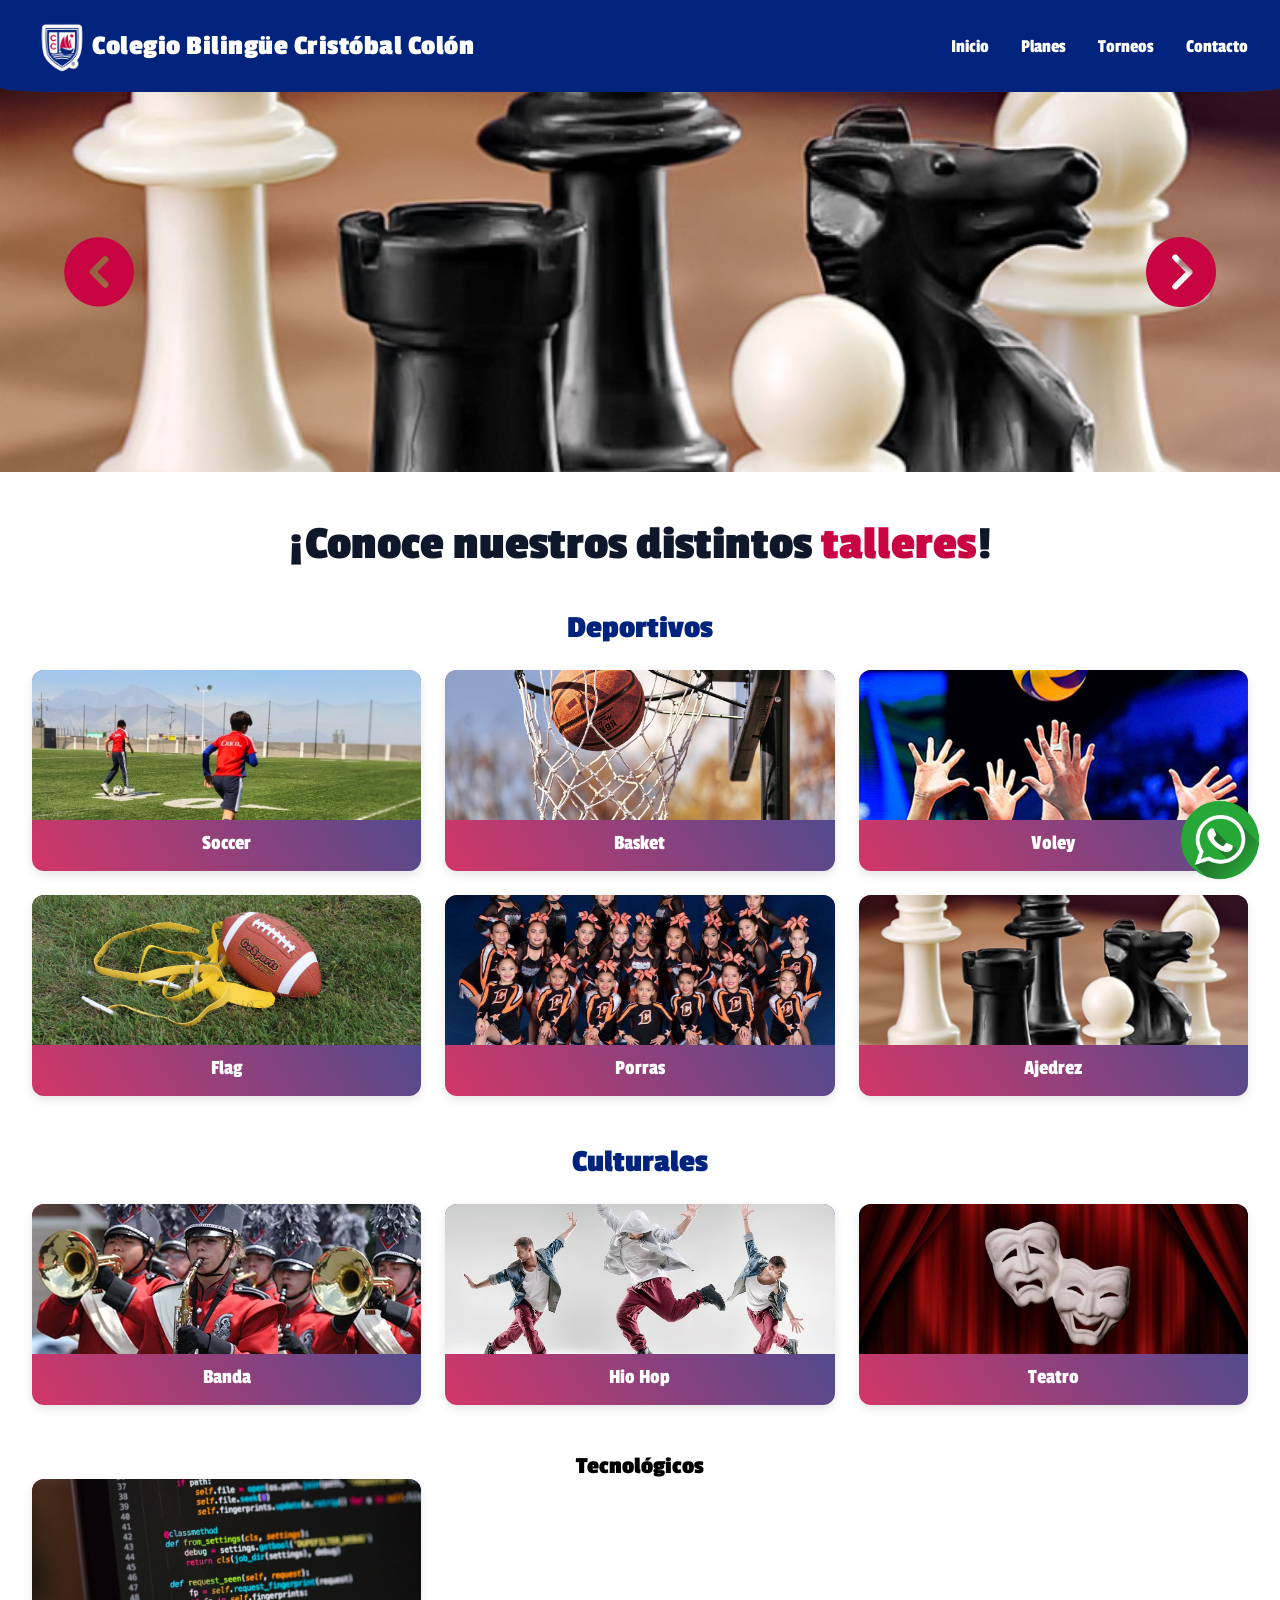
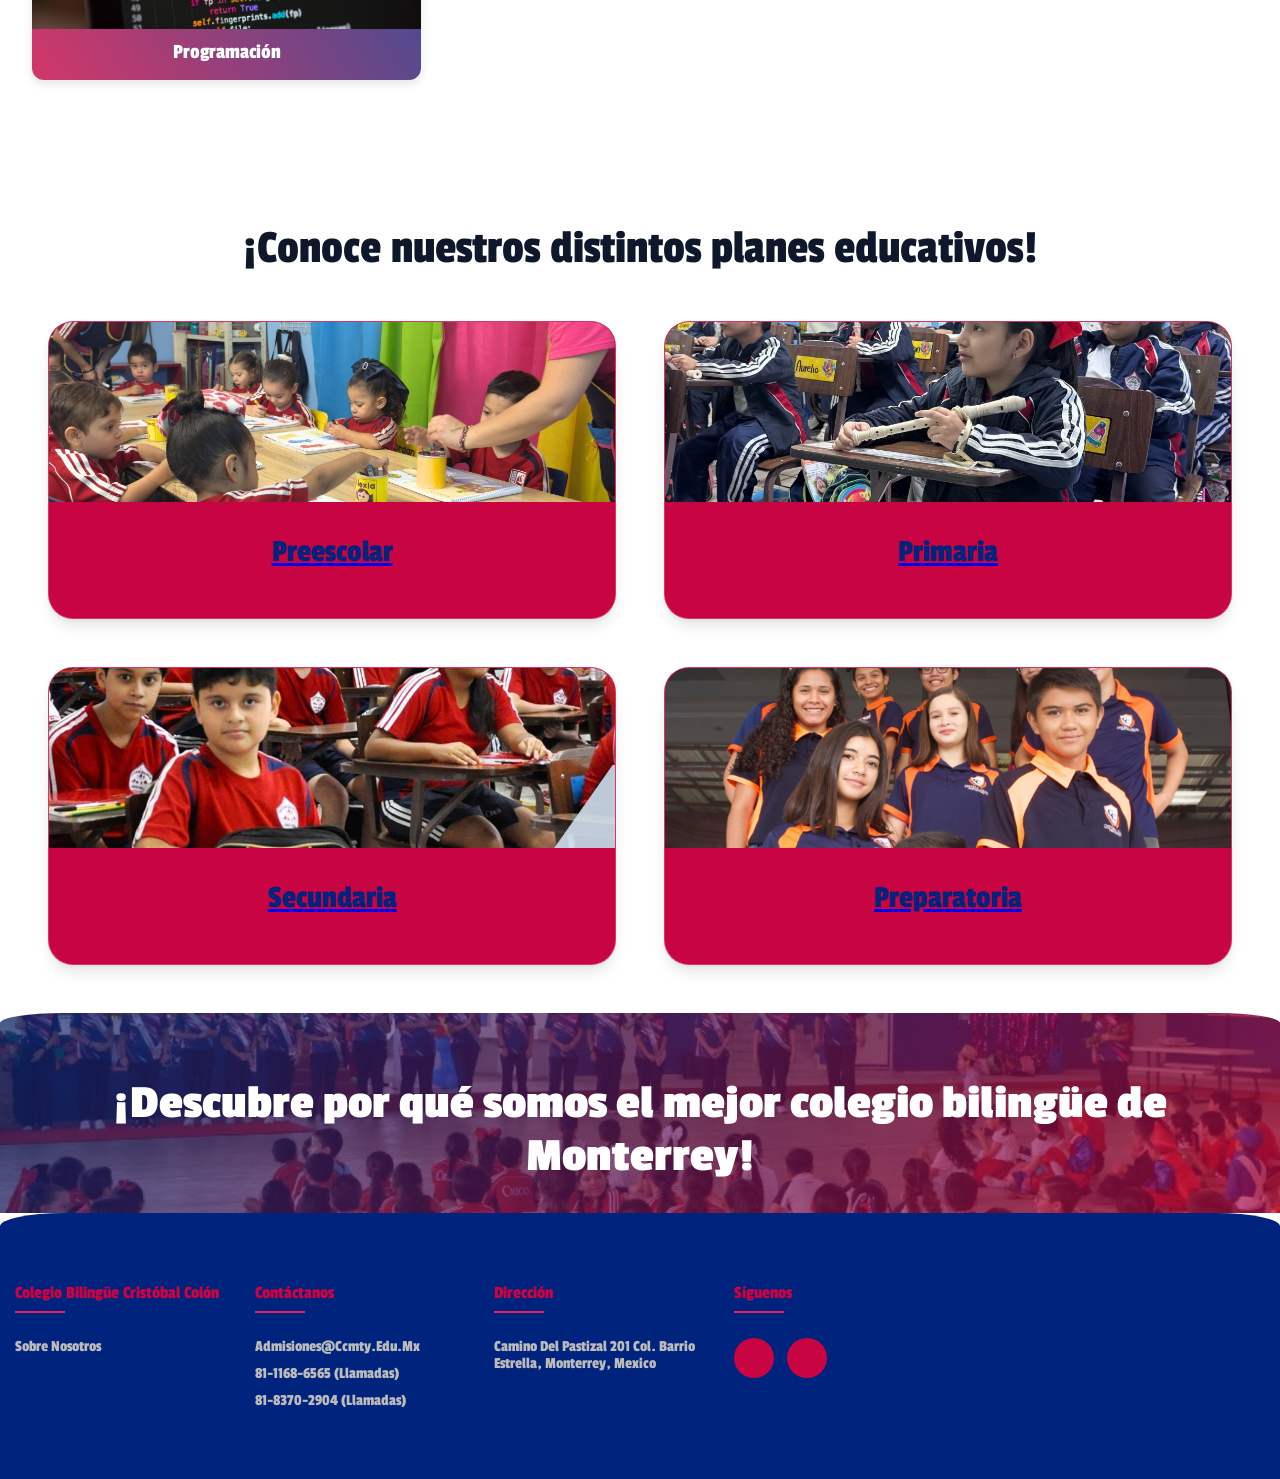
<file: index.html>
<!DOCTYPE html>
<html lang="en">


<head>
    <meta charset="UTF-8">
    <meta name="viewport" content="width=device-width, initial-scale=1.0">
    <title>Colegio Cristobal Colón</title>
    <link href="index-style.css" rel="stylesheet">
    <link rel="icon" type="image/jpg" href="index-img/border-logo.png">

    <link rel="preconnect" href="https://fonts.googleapis.com">
    <link rel="preconnect" href="https://fonts.gstatic.com" crossorigin>
    <link href="https://fonts.googleapis.com/css2?family=Lilita+One&family=Passion+One:wght@400;700;900&display=swap" rel="stylesheet">
</head>
<body>

    <!-- Navigation -->
    <nav id="navbar">
        <div class="nav-container">
            <div class="logo"><img src="index-img/border-logo.png" width="60" height="60">
            Colegio Bilingüe Cristóbal Colón
            </div>
            <ul class="nav-links">
                <li><a href="index.html">Inicio</a></li>
                <li><a href="planes.html">Planes</a></li>
                <li><a href="torneos.html">Torneos</a></li>
                <li><a href="contacto.html">Contacto</a></li>
            </ul>
        </div>
    </nav>

    <!-- Mobile Menu -->
    <div class="mobile-menu" id="mobileMenu">
        <ul class="mobile-nav-links">
             <li><a href="index.html">Inicio</a></li>
            <li><a href="planes.html">Planes</a></li>
            <li><a href="torneos.html">Torneos</a></li>
            <li><a href="contacto.html">Contacto</a></li>
        </ul>
    </div>

	<div id="slider">
    <div class="slides">
      <img src="index-img/ajedrez.jpg" alt="">
      <img src="index-img/musica.png" alt="">
      <img src="index-img/porras.jpg" alt="">
    </div>

			<input id="izquierda" type="image" src="index-img/red-izq.png" value="anterior" onclick="cambiarManual('IZQ')">
			<input id="derecha" type="image" src="index-img/red-der.png" value="siguiente" onclick="cambiarManual('DER')">

	</div>

  
    <section class="talleres">
  <h2>¡Conoce nuestros distintos <span>talleres</span>!</h2>

  <!-- Categoría: Deportivos -->
  <div class="categoria">
    <h3>Deportivos</h3>
    <div class="grid-talleres">
      <div class="card">
        <img src="index-img/futbol.jpg" alt="Volley">
        <p>Soccer</p>
      </div>
      <div class="card">
        <img src="index-img/basket.jpg" alt="Fútbol">
        <p>Basket</p>
      </div>
      <div class="card">
        <img src="index-img/voley.jpg" alt="Básquetbol">
        <p>Voley</p>
      </div>
      <div class="card">
        <img src="index-img/flag.jpg" alt="Tae Kwon Do">
        <p>Flag</p>
      </div>
      <div class="card">
        <img src="index-img/porras.jpg" alt="Tae Kwon Do">
        <p>Porras</p>
        </div>
      <div class="card">
        <img src="index-img/ajedrez.jpg" alt="Tae Kwon Do">
        <p>Ajedrez</p>
      </div>
    </div>
  </div>

  <!-- Categoría: Culturales -->
  <div class="categoria">
    <h3>Culturales</h3>
    <div class="grid-talleres">
      <div class="card">
        <img src="index-img/banda.webp" alt="Danza">
        <p>Banda</p>
      </div>
      <div class="card">
        <img src="index-img/hiphop.jpg" alt="Música">
        <p>Hio Hop</p>
      </div>
      <div class="card">
        <img src="index-img/teatro.jpg" alt="Teatro">
        <p>Teatro</p>
      </div>

    </div>
  </div>

  <!-- Categoría: Tecnológicos -->
  <div class="categoria">
    <h1>Tecnológicos</h1>
    <div class="grid-talleres">
      <div class="card">
        <img src="index-img/progra.webp" alt="Robótica">
        <p>Programación</p>
      </div>
    </div>
  </div>
</section>


  
    <!-- services Section -->

  <section id="services" class="services">
    <p>¡Conoce nuestros distintos planes educativos! </p>
    <div class="services-grid">

        <div class="services-item">
          <a href="planes.html">
            <div class="services-image"></div>
            <div class="services-content">
              <h4>Preescolar</h4> 
            </div>
          </a>     
        </div>

        <div class="services-item">
          <a href="planes.html">
            <div class="services-image"></div>
            <div class="services-content">
              <h4>Primaria</h4> 
            </div>
          </a>     
        </div>

        <div class="services-item">
          <a href="planes.html">
            <div class="services-image"></div>
            <div class="services-content">
              <h4>Secundaria</h4> 
            </div>
          </a>     
        </div>

        <div class="services-item">
          <a href="planes.html">
            <div class="services-image"></div>
            <div class="services-content">
              <h4>Preparatoria</h4> 
            </div>
          </a>     
        </div>
 
    </div>
  </section>

    <!-- Hero Section -->
    <section class="promo-section">
        <h1>¡Descubre por qué somos el mejor colegio bilingüe de Monterrey! </h1>
    </section>

    <!-- WhatsApp button -->
    <a href="https://wa.me/5218115839066" target="_blank" class="whatsapp-button">
      <img src="index-img/whatsapp.png" alt="Botón de WhatsApp" width="80" height="80">
    </a>

    <!-- Footer -->
  <footer class="footer">
     <div class="container">
      <div class="row">
        <div class="footer-col">
          <h4>Colegio Bilingüe Cristóbal Colón</h4>
          <ul>
            <li><a href="about.html">Sobre nosotros</a></li>
          </ul>
        </div>
        <div class="footer-col">
          <h4>Contáctanos</h4>
          <ul>
            <li><a href="#">admisiones@ccmty.edu.mx</a></li>
            <li><a href="#">81-1168-6565 (Llamadas)</a></li>
            <li><a href="#">81-8370-2904 (Llamadas)</a></li>
          </ul>
        </div>
        <div class="footer-col">
          <h4>Dirección</h4>
          <ul>
            <li><a href="#">Camino del pastizal 201 Col. Barrio Estrella, Monterrey, Mexico</a></li>
          </ul>
        </div>
        <div class="footer-col">
          <h4>Síguenos</h4>
          <div class="social-links">
            <a href="https://www.facebook.com/cccmty/?locale=es_LA"><i class="fab fa-facebook-f"></i></a>
            <a href="https://www.instagram.com/colegio.cristobalcolon.mty/?fbclid=IwY2xjawM8a4VleHRuA2FlbQIxMABicmlkETFiQXdjY0lVZkY2bmhBbDFhAR4HDNXPP2MYBImxhU2n7SItrSkisMgRafUG_2o0U6dvmrX68UIhgwmk_Nh0DQ_aem_tv28U4g3-3Nv-36WvzmEhQ"><i class="fab fa-instagram"></i></a>
          </div>
        </div>
      </div>
     </div>
  </footer>


  <script type="text/javascript" src="dynamic.js"></script>	
</body>
</html>
</file>
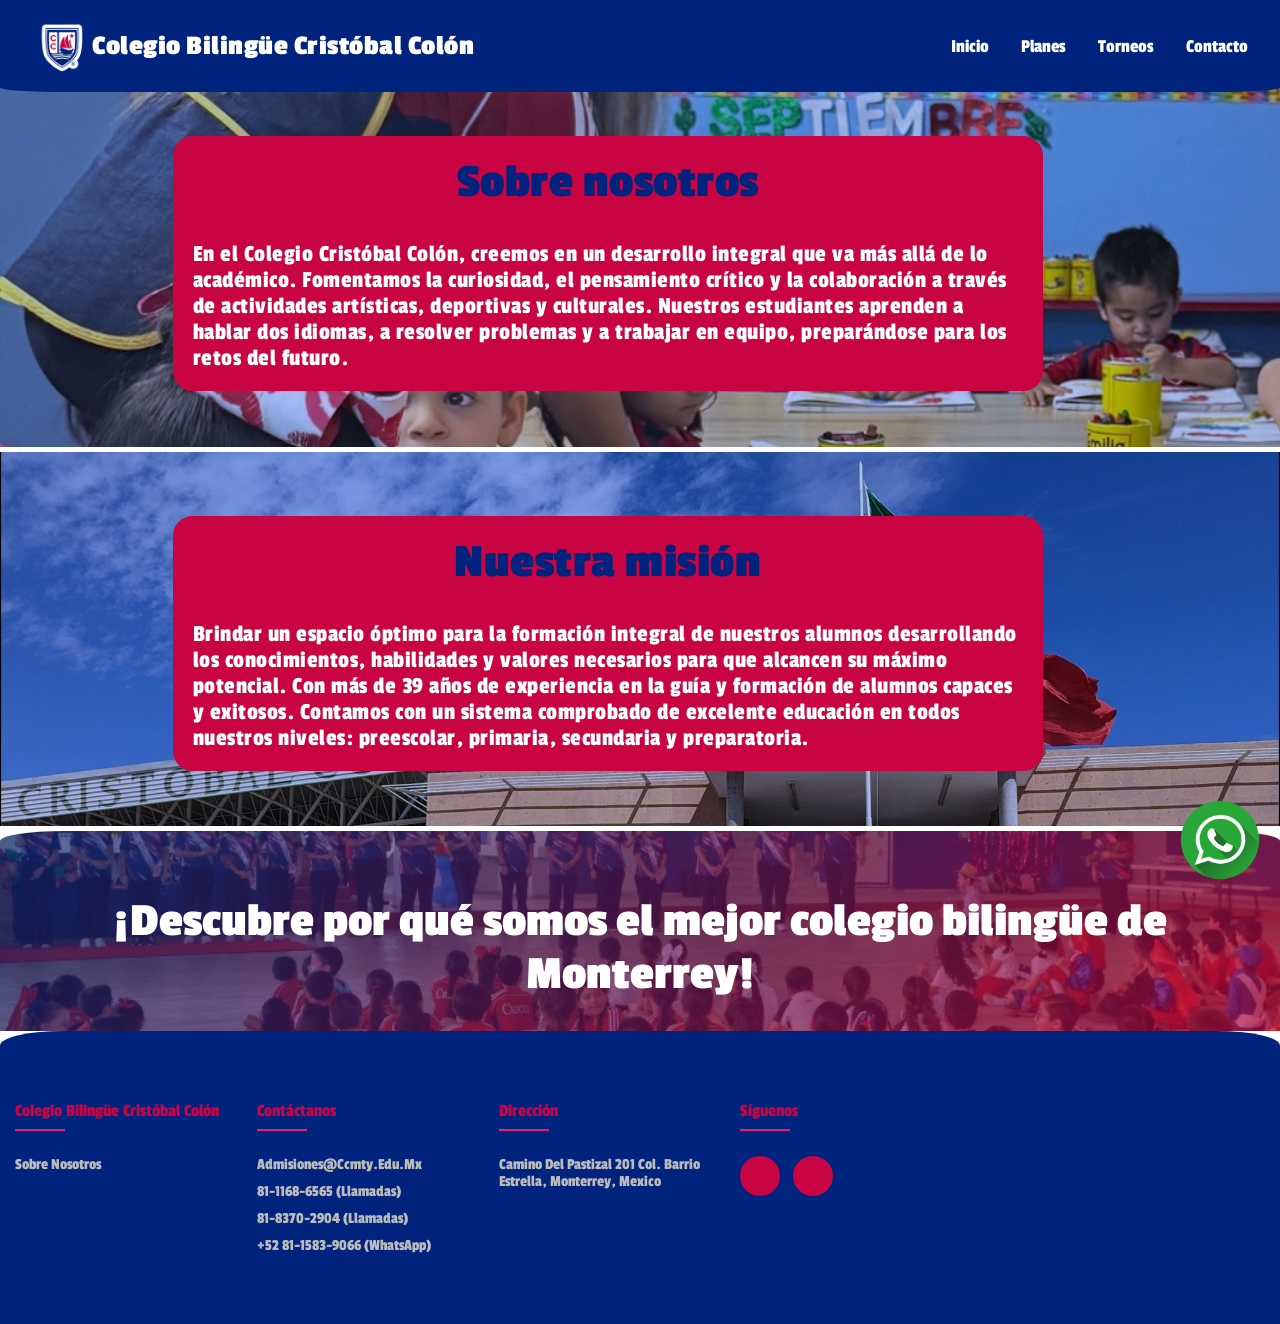
<file: about.html>
<!DOCTYPE html>
<html lang="en">


<head>
    <meta charset="UTF-8">
    <meta name="viewport" content="width=device-width, initial-scale=1.0">
    <title>Colegio Cristobal Colón</title>
    <link href="index-style.css" rel="stylesheet">
    <link rel="icon" type="image/jpg" href="index-img/border-logo.png">

    <link rel="preconnect" href="https://fonts.googleapis.com">
    <link rel="preconnect" href="https://fonts.gstatic.com" crossorigin>
    <link href="https://fonts.googleapis.com/css2?family=Lilita+One&family=Passion+One:wght@400;700;900&display=swap" rel="stylesheet">
</head>
<body>

  <!-- Navigation -->
  <nav id="navbar">
        <div class="nav-container">
            <div class="logo"><img src="index-img/border-logo.png" width="60" height="60">
            Colegio Bilingüe Cristóbal Colón
            </div>
            <ul class="nav-links">
                <li><a href="index.html">Inicio</a></li>
                <li><a href="planes.html">Planes</a></li>
                <li><a href="torneos.html">Torneos</a></li>
                <li><a href="contacto.html">Contacto</a></li>
            </ul>
        </div>
  </nav>

  <!-- Mobile Menu -->
  <div class="mobile-menu" id="mobileMenu">
        <ul class="mobile-nav-links">
             <li><a href="index.html">Inicio</a></li>
            <li><a href="planes.html">Planes</a></li>
            <li><a href="torneos.html">Torneos</a></li>
            <li><a href="contacto.html">Contacto</a></li>
        </ul>
  </div>

    <!-- About Section -->
  <section class="about-us-section">
      <div class="about-container"> 
        <h1>Sobre nosotros </h1>
        <p>En el Colegio Cristóbal Colón, creemos en un desarrollo integral que va más allá de lo académico. Fomentamos la curiosidad, el pensamiento crítico y la colaboración a través de actividades artísticas, deportivas y culturales. Nuestros estudiantes aprenden a hablar dos idiomas, a resolver problemas y a trabajar en equipo, preparándose para los retos del futuro.</p>
      </div>   
  </section>

  <section class="about-us-section">
      <div class="about-container"> 
        <h1>Nuestra misión</h1>
        <p>Brindar un espacio óptimo para la formación integral de nuestros alumnos desarrollando los conocimientos, habilidades y valores necesarios para que alcancen su máximo potencial. 
          Con más de 39 años de experiencia en la guía y formación de alumnos capaces y exitosos. Contamos con un sistema comprobado de excelente educación en todos nuestros niveles: preescolar, primaria, secundaria y preparatoria.</p>
      </div>    
  </section>

    <!-- Hero Section -->
    <section class="promo-section">
        <h1>¡Descubre por qué somos el mejor colegio bilingüe de Monterrey! </h1>
    </section>
     <!-- WhatsApp button -->
    <a href="https://wa.me/5218115839066" target="_blank" class="whatsapp-button">
      <img src="index-img/whatsapp.png" alt="Botón de WhatsApp" width="80" height="80">
    </a>
    <!-- Footer -->
  <footer class="footer">
     <div class="container">
      <div class="row">
        <div class="footer-col">
          <h4>Colegio Bilingüe Cristóbal Colón</h4>
          <ul>
            <li><a href="about.html">Sobre nosotros</a></li>
          </ul>
        </div>
        <div class="footer-col">
          <h4>Contáctanos</h4>
          <ul>
            <li><a href="#">admisiones@ccmty.edu.mx</a></li>
            <li><a href="#">81-1168-6565 (Llamadas)</a></li>
            <li><a href="#">81-8370-2904 (Llamadas)</a></li>
            <li><a href="#">+52 81-1583-9066 (WhatsApp)</a></li>
          </ul>
        </div>
        <div class="footer-col">
          <h4>Dirección</h4>
          <ul>
            <li><a href="#">Camino del pastizal 201 Col. Barrio Estrella, Monterrey, Mexico</a></li>
          </ul>
        </div>
        <div class="footer-col">
          <h4>Síguenos</h4>
          <div class="social-links">
            <a href="https://www.facebook.com/cccmty/?locale=es_LA"><i class="fab fa-facebook-f"></i></a>
            <a href="https://www.instagram.com/colegio.cristobalcolon.mty/?fbclid=IwY2xjawM8a4VleHRuA2FlbQIxMABicmlkETFiQXdjY0lVZkY2bmhBbDFhAR4HDNXPP2MYBImxhU2n7SItrSkisMgRafUG_2o0U6dvmrX68UIhgwmk_Nh0DQ_aem_tv28U4g3-3Nv-36WvzmEhQ"><i class="fab fa-instagram"></i></a>
          </div>
        </div>
      </div>
     </div>
  </footer>

</body>
</html>
</file>
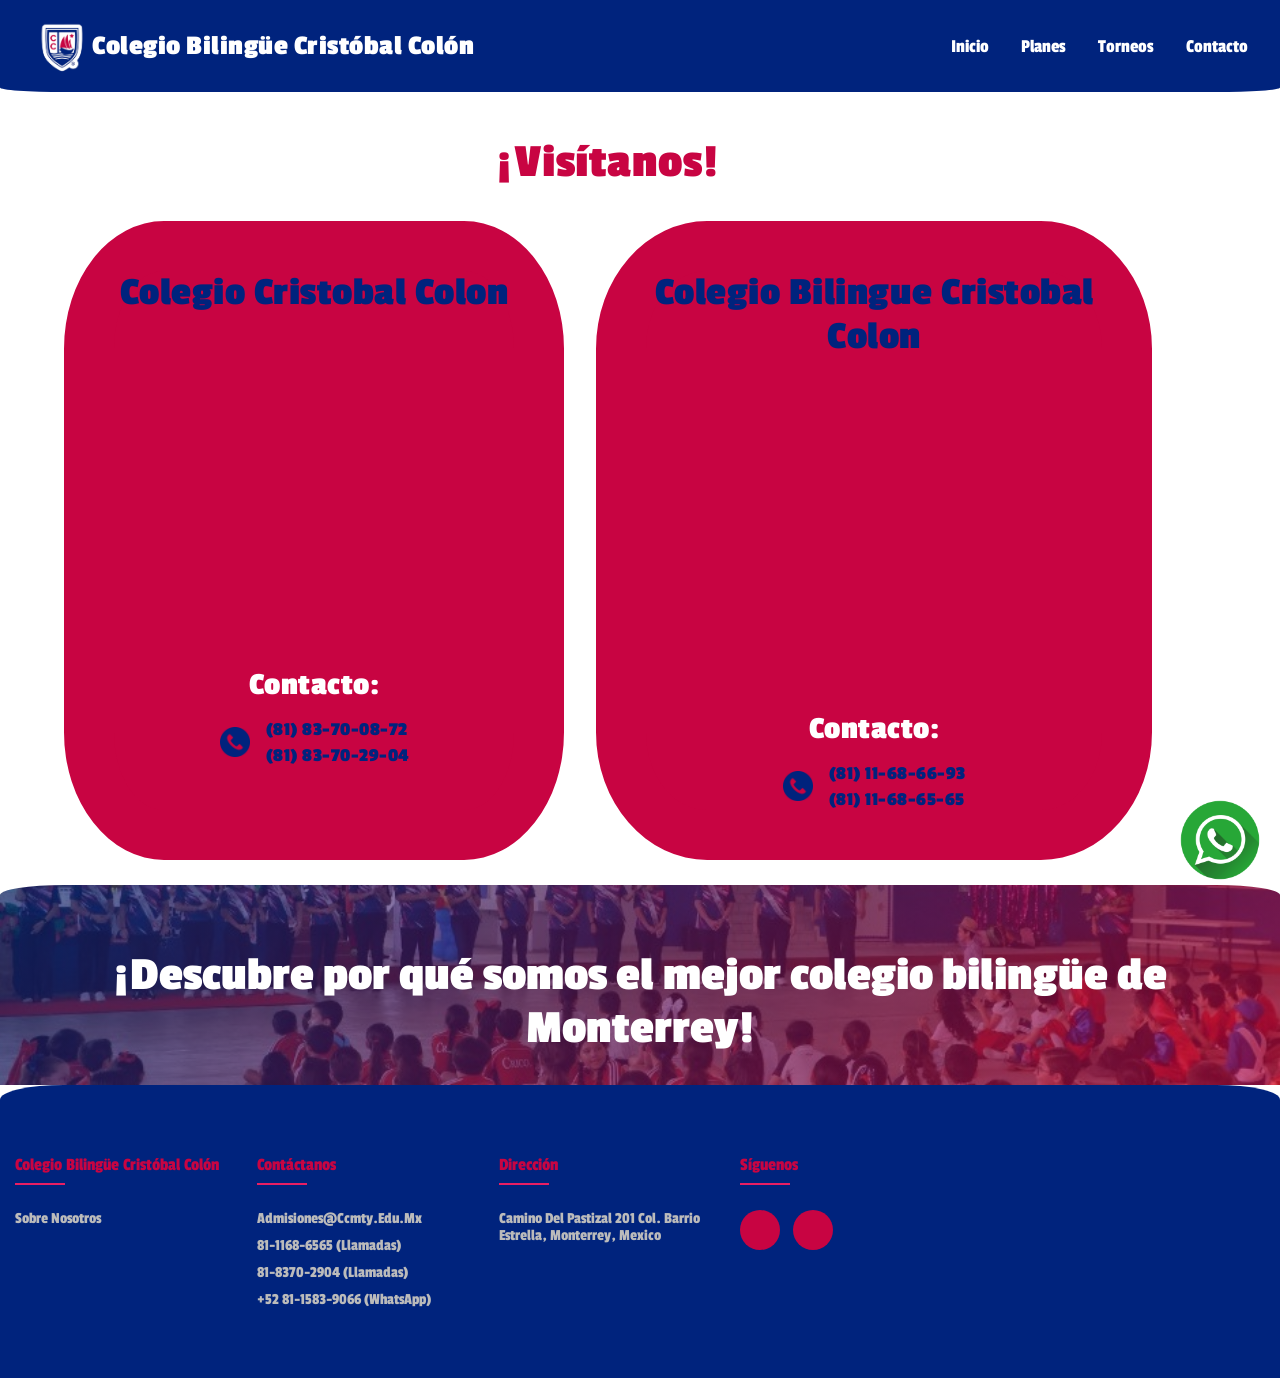
<file: contacto.html>
<!DOCTYPE html>
<html lang="en">


<head>
    <meta charset="UTF-8">
    <meta name="viewport" content="width=device-width, initial-scale=1.0">
    <title>Colegio Cristobal Colón</title>
    <link href="index-style.css" rel="stylesheet">
    <link rel="icon" type="image/jpg" href="index-img/border-logo.png">

    <link rel="preconnect" href="https://fonts.googleapis.com">
    <link rel="preconnect" href="https://fonts.gstatic.com" crossorigin>
    <link href="https://fonts.googleapis.com/css2?family=Lilita+One&family=Passion+One:wght@400;700;900&display=swap" rel="stylesheet">
</head>
<body>

    <!-- Navigation -->
    <nav id="navbar">
        <div class="nav-container">
            <div class="logo"><img src="index-img/border-logo.png" width="60" height="60">
            Colegio Bilingüe Cristóbal Colón
            </div>
            <ul class="nav-links">
                <li><a href="index.html">Inicio</a></li>
                <li><a href="planes.html">Planes</a></li>
                <li><a href="torneos.html">Torneos</a></li>
                <li><a href="contacto.html">Contacto</a></li>
            </ul>
        </div>
    </nav>

    <!-- Mobile Menu -->
    <div class="mobile-menu" id="mobileMenu">
        <ul class="mobile-nav-links">
             <li><a href="index.html">Inicio</a></li>
            <li><a href="planes.html">Planes</a></li>
            <li><a href="torneos.html">Torneos</a></li>
            <li><a href="contacto.html">Contacto</a></li>
        </ul>
    </div>

    <!-- Maps Section -->
    <section class="maps-section">
      <h1 class="section-title">¡Visítanos!</h1>
      <div class="maps-container">
        <div class="map">
          <h2>Colegio Cristobal Colon</h2>
          <iframe src="https://www.google.com/maps/embed?pb=!1m14!1m8!1m3!1d7190.165324076216!2d-100.36855600000001!3d25.701687!3m2!1i1024!2i768!4f13.1!3m3!1m2!1s0x866296696c54db93%3A0x468a8364150d6942!2sColegio%20Cristobal%20Colon!5e0!3m2!1ses!2smx!4v1759034255845!5m2!1ses!2smx" width="600" height="450" style="border:0;" allowfullscreen="" loading="lazy" referrerpolicy="no-referrer-when-downgrade"></iframe>
          
          <div class="contact">
            <p>Contacto:</p>
            <div class="contact-info">
              <img src="index-img/phone-call.png" class="phonecall" alt="Teléfono">
              <div class="phones">
                <a href="tel:+528183700872">(81) 83-70-08-72</a>
                <a href="tel:+528183702904">(81) 83-70-29-04</a>
              </div>
            </div>  
          </div>
        </div>


        <div class="map">
          <h2>Colegio Bilingue Cristobal Colon</h2>
          <iframe src="https://www.google.com/maps/embed?pb=!1m14!1m8!1m3!1d14372.251342180496!2d-100.409622!3d25.768488!3m2!1i1024!2i768!4f13.1!3m3!1m2!1s0x866290ce82e5d1bb%3A0x3958c63a91416e1f!2sColegio%20Bilingue%20Cristobal%20Colon!5e0!3m2!1ses!2smx!4v1759036655473!5m2!1ses!2smx" width="600" height="450" style="border:0;" allowfullscreen="" loading="lazy" referrerpolicy="no-referrer-when-downgrade"></iframe>
          

          <div class="contact">
            <p>Contacto:</p>
            <div class="contact-info">
              <img src="index-img/phone-call.png" class="phonecall" alt="Teléfono">
              <div class="phones"> 
                <a href="tel:+528111686693">(81) 11-68-66-93</a>
                <a href="tel:+528111686565">(81) 11-68-65-65</a>
              </div>
            </div>  
          </div>
        </div>
      </div>
    </section>


    <!-- Promo Section -->
    <section class="promo-section">
        <h1>¡Descubre por qué somos el mejor colegio bilingüe de Monterrey! </h1>
    </section>

 <!-- WhatsApp button -->
    <a href="https://wa.me/5218115839066" target="_blank" class="whatsapp-button">
      <img src="index-img/whatsapp.png" alt="Botón de WhatsApp" width="80" height="80">
    </a>
    <!-- Footer -->
  <footer class="footer">
     <div class="container">
      <div class="row">
        <div class="footer-col">
          <h4>Colegio Bilingüe Cristóbal Colón</h4>
          <ul>
            <li><a href="about.html">Sobre nosotros</a></li>
          </ul>
        </div>
        <div class="footer-col">
          <h4>Contáctanos</h4>
          <ul>
            <li><a href="#">admisiones@ccmty.edu.mx</a></li>
            <li><a href="#">81-1168-6565 (Llamadas)</a></li>
            <li><a href="#">81-8370-2904 (Llamadas)</a></li>
            <li><a href="#">+52 81-1583-9066 (WhatsApp)</a></li>
          </ul>
        </div>
        <div class="footer-col">
          <h4>Dirección</h4>
          <ul>
            <li><a href="#">Camino del pastizal 201 Col. Barrio Estrella, Monterrey, Mexico</a></li>
          </ul>
        </div>
        <div class="footer-col">
          <h4>Síguenos</h4>
          <div class="social-links">
            <a href="https://www.facebook.com/cccmty/?locale=es_LA"><i class="fab fa-facebook-f"></i></a>
            <a href="https://www.instagram.com/colegio.cristobalcolon.mty/?fbclid=IwY2xjawM8a4VleHRuA2FlbQIxMABicmlkETFiQXdjY0lVZkY2bmhBbDFhAR4HDNXPP2MYBImxhU2n7SItrSkisMgRafUG_2o0U6dvmrX68UIhgwmk_Nh0DQ_aem_tv28U4g3-3Nv-36WvzmEhQ"><i class="fab fa-instagram"></i></a>
          </div>
        </div>
      </div>
     </div>
  </footer>

</body>
</html>
</file>
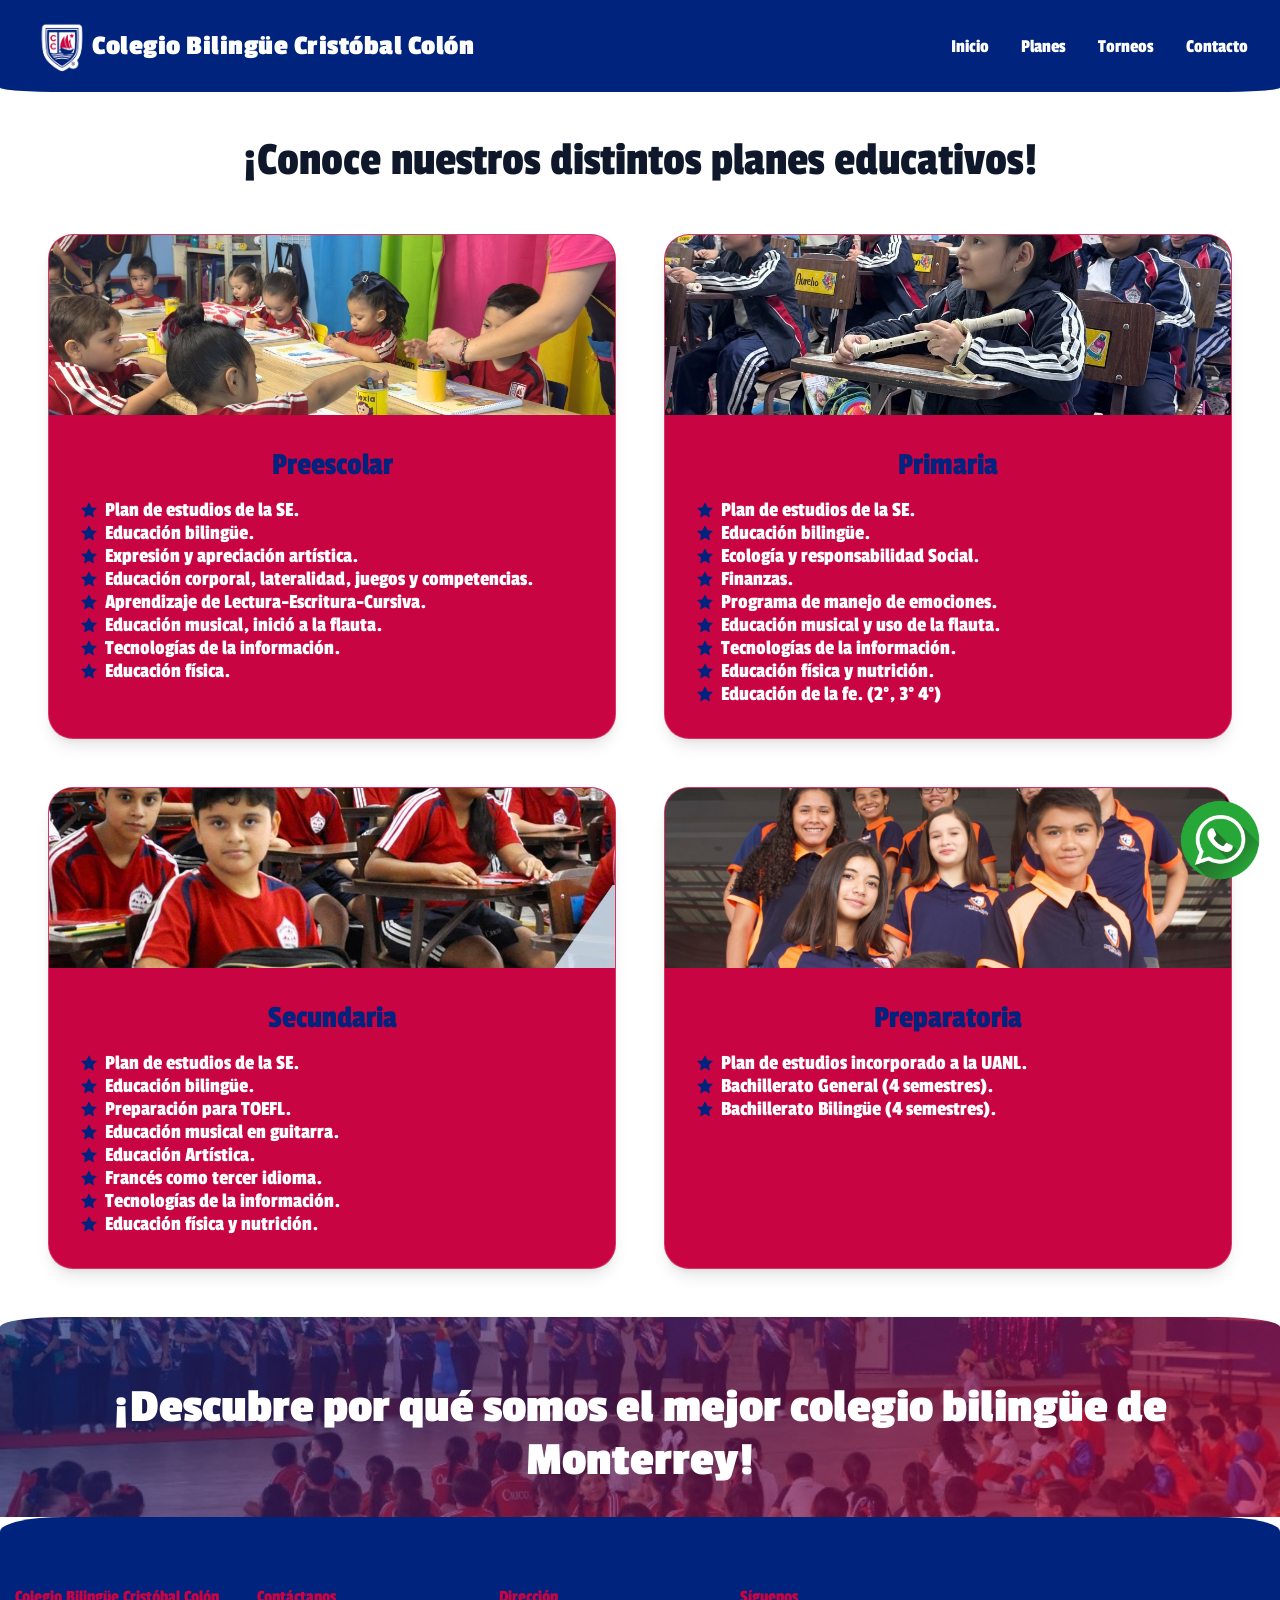
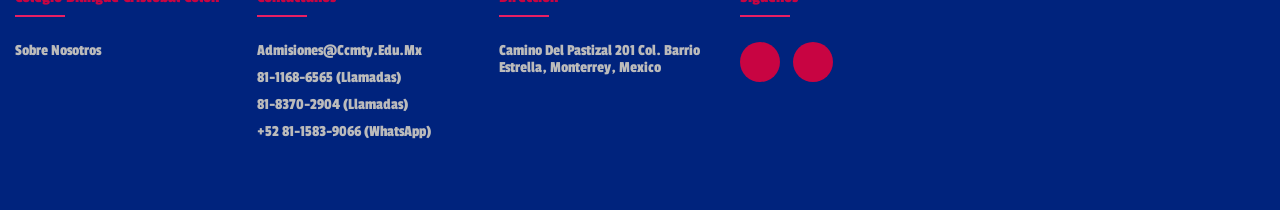
<file: planes.html>
<!DOCTYPE html>
<html lang="en">


<head>
    <meta charset="UTF-8">
    <meta name="viewport" content="width=device-width, initial-scale=1.0">
    <title>Colegio Cristobal Colón</title>
    <link href="index-style.css" rel="stylesheet">
    <link rel="icon" type="image/jpg" href="index-img/border-logo.png">

    <link rel="preconnect" href="https://fonts.googleapis.com">
    <link rel="preconnect" href="https://fonts.gstatic.com" crossorigin>
    <link href="https://fonts.googleapis.com/css2?family=Lilita+One&family=Passion+One:wght@400;700;900&display=swap" rel="stylesheet">
</head>
<body>

    <!-- Navigation -->
    <nav id="navbar">
        <div class="nav-container">
            <div class="logo"><img src="index-img/border-logo.png" width="60" height="60">
            Colegio Bilingüe Cristóbal Colón
            </div>
            <ul class="nav-links">
                <li><a href="index.html">Inicio</a></li>
                <li><a href="planes.html">Planes</a></li>
                <li><a href="torneos.html">Torneos</a></li>
                <li><a href="contacto.html">Contacto</a></li>
            </ul>
        </div>
    </nav>

    <!-- Mobile Menu -->
    <div class="mobile-menu" id="mobileMenu">
        <ul class="mobile-nav-links">
             <li><a href="index.html">Inicio</a></li>
            <li><a href="planes.html">Planes</a></li>
            <li><a href="torneos.html">Torneos</a></li>
            <li><a href="contacto.html">Contacto</a></li>
        </ul>
    </div>

    <!-- services Section -->

    <section id="services" class="services">
        <p>¡Conoce nuestros distintos planes educativos! </p>
        <div class="services-grid">
            <div class="services-item">
                <div class="services-image"></div>
                <div class="services-content">
                    <h4>Preescolar</h4>
                    <ul class="services-list">
                      <li>Plan de estudios de la SE.</li>
                      <li>Educación bilingüe.</li>
                      <li>Expresión y apreciación artística.</li>
                      <li>Educación corporal, lateralidad, juegos y competencias.</li>
                      <li>Aprendizaje de Lectura-Escritura-Cursiva.</li>
                      <li>Educación musical, inició a la flauta.</li>
                      <li>Tecnologías de la información.</li>
                      <li>Educación física.</li>
                    </ul>
                </div>
            </div>

            <div class="services-item">
                <div class="services-image"></div>
                <div class="services-content">
                    <h4>Primaria</h4>
                    <ul class="services-list">
                      <li>Plan de estudios de la SE.</li>
                      <li>Educación bilingüe.</li>
                      <li>Ecología y responsabilidad Social.</li>
                      <li>Finanzas.</li>
                      <li>Programa de manejo de emociones.</li>
                      <li>Educación musical y uso de la flauta.</li>
                      <li>Tecnologías de la información.</li>
                      <li>Educación física y nutrición.</li>
                      <li>Educación de la fe. (2°, 3° 4°)</li>
                    </ul>
                </div>
            </div>
              
            <div class="services-item">
                <div class="services-image"></div>
                <div class="services-content">
                    <h4>Secundaria</h4>
                    <ul class="services-list">
                      <li>Plan de estudios de la SE.</li>
                      <li>Educación bilingüe.</li>
                      <li>Preparación para TOEFL.</li>
                      <li>Educación musical en guitarra.</li>
                      <li>Educación Artística.</li>
                      <li>Francés como tercer idioma.</li>
                      <li>Tecnologías de la información.</li>
                      <li>Educación física y nutrición.</li>
                    </ul>
                </div>
            </div>

            <div class="services-item">
                <div class="services-image"></div>
                <div class="services-content">
                    <h4>Preparatoria</h4>
                    <ul class="services-list">
                      <li>Plan de estudios incorporado a la UANL.</li>
                      <li>Bachillerato General (4 semestres).</li>
                      <li>Bachillerato Bilingüe (4 semestres).</li>
                    </ul>
                </div>
            </div>
 
        </div>
    </section>

    <!-- Hero Section -->
    <section class="promo-section">
        <h1>¡Descubre por qué somos el mejor colegio bilingüe de Monterrey! </h1>
    </section>

     <!-- WhatsApp button -->
    <a href="https://wa.me/5218115839066" target="_blank" class="whatsapp-button">
      <img src="index-img/whatsapp.png" alt="Botón de WhatsApp" width="80" height="80">
    </a>
    
    <!-- Footer -->
  <footer class="footer">
     <div class="container">
      <div class="row">
        <div class="footer-col">
          <h4>Colegio Bilingüe Cristóbal Colón</h4>
          <ul>
            <li><a href="about.html">Sobre nosotros</a></li>
          </ul>
        </div>
        <div class="footer-col">
          <h4>Contáctanos</h4>
          <ul>
            <li><a href="#">admisiones@ccmty.edu.mx</a></li>
            <li><a href="#">81-1168-6565 (Llamadas)</a></li>
            <li><a href="#">81-8370-2904 (Llamadas)</a></li>
            <li><a href="#">+52 81-1583-9066 (WhatsApp)</a></li>
          </ul>
        </div>
        <div class="footer-col">
          <h4>Dirección</h4>
          <ul>
            <li><a href="#">Camino del pastizal 201 Col. Barrio Estrella, Monterrey, Mexico</a></li>
          </ul>
        </div>
        <div class="footer-col">
          <h4>Síguenos</h4>
          <div class="social-links">
            <a href="https://www.facebook.com/cccmty/?locale=es_LA"><i class="fab fa-facebook-f"></i></a>
            <a href="https://www.instagram.com/colegio.cristobalcolon.mty/?fbclid=IwY2xjawM8a4VleHRuA2FlbQIxMABicmlkETFiQXdjY0lVZkY2bmhBbDFhAR4HDNXPP2MYBImxhU2n7SItrSkisMgRafUG_2o0U6dvmrX68UIhgwmk_Nh0DQ_aem_tv28U4g3-3Nv-36WvzmEhQ"><i class="fab fa-instagram"></i></a>
          </div>
        </div>
      </div>
     </div>
  </footer>

</body>
</html>
</file>
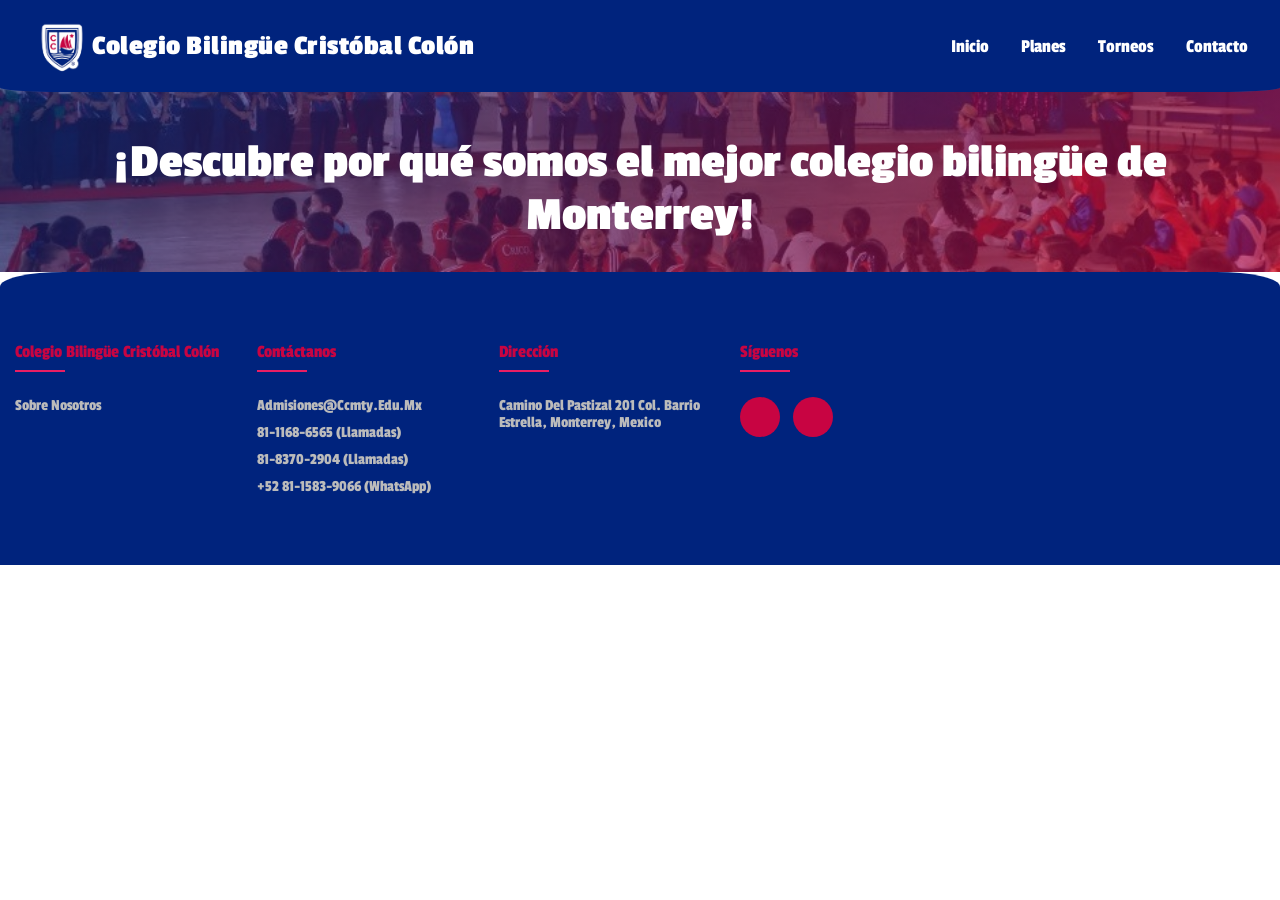
<file: torneos.html>
<!DOCTYPE html>
<html lang="en">


<head>
    <meta charset="UTF-8">
    <meta name="viewport" content="width=device-width, initial-scale=1.0">
    <title>Colegio Cristobal Colón</title>
    <link href="index-style.css" rel="stylesheet">
    <link rel="icon" type="image/jpg" href="index-img/border-logo.png">

    <link rel="preconnect" href="https://fonts.googleapis.com">
    <link rel="preconnect" href="https://fonts.gstatic.com" crossorigin>
    <link href="https://fonts.googleapis.com/css2?family=Lilita+One&family=Passion+One:wght@400;700;900&display=swap" rel="stylesheet">
</head>
<body>

    <!-- Navigation -->
    <nav id="navbar">
        <div class="nav-container">
            <div class="logo"><img src="index-img/border-logo.png" width="60" height="60">
            Colegio Bilingüe Cristóbal Colón
            </div>
            <ul class="nav-links">
                <li><a href="index.html">Inicio</a></li>
                <li><a href="planes.html">Planes</a></li>
                <li><a href="torneos.html">Torneos</a></li>
                <li><a href="contacto.html">Contacto</a></li>
            </ul>
        </div>
    </nav>

    <!-- Mobile Menu -->
    <div class="mobile-menu" id="mobileMenu">
        <ul class="mobile-nav-links">
             <li><a href="index.html">Inicio</a></li>
            <li><a href="planes.html">Planes</a></li>
            <li><a href="torneos.html">Torneos</a></li>
            <li><a href="contacto.html">Contacto</a></li>
        </ul>
    </div>


    <!-- Hero Section -->
    <section class="promo-section">
        <h1>¡Descubre por qué somos el mejor colegio bilingüe de Monterrey! </h1>
    </section>

    <!-- Footer -->
  <footer class="footer">
     <div class="container">
      <div class="row">
        <div class="footer-col">
          <h4>Colegio Bilingüe Cristóbal Colón</h4>
          <ul>
            <li><a href="about.html">Sobre nosotros</a></li>
          </ul>
        </div>
        <div class="footer-col">
          <h4>Contáctanos</h4>
          <ul>
            <li><a href="#">admisiones@ccmty.edu.mx</a></li>
            <li><a href="#">81-1168-6565 (Llamadas)</a></li>
            <li><a href="#">81-8370-2904 (Llamadas)</a></li>
            <li><a href="#">+52 81-1583-9066 (WhatsApp)</a></li>
          </ul>
        </div>
        <div class="footer-col">
          <h4>Dirección</h4>
          <ul>
            <li><a href="#">Camino del pastizal 201 Col. Barrio Estrella, Monterrey, Mexico</a></li>
          </ul>
        </div>
        <div class="footer-col">
          <h4>Síguenos</h4>
          <div class="social-links">
            <a href="https://www.facebook.com/cccmty/?locale=es_LA"><i class="fab fa-facebook-f"></i></a>
            <a href="https://www.instagram.com/colegio.cristobalcolon.mty/?fbclid=IwY2xjawM8a4VleHRuA2FlbQIxMABicmlkETFiQXdjY0lVZkY2bmhBbDFhAR4HDNXPP2MYBImxhU2n7SItrSkisMgRafUG_2o0U6dvmrX68UIhgwmk_Nh0DQ_aem_tv28U4g3-3Nv-36WvzmEhQ"><i class="fab fa-instagram"></i></a>
          </div>
        </div>
      </div>
     </div>
  </footer>

</body>
</html>
</file>
<file: index-style.css>
@charset "utf-8";

.passion-one-regular {
  font-family: "Passion One", sans-serif;
  font-weight: 400;
  font-style: normal;
}

.passion-one-bold {
  font-family: "Passion One", sans-serif;
  font-weight: 700;
  font-style: normal;
}

.passion-one-black {
  font-family: "Passion One", sans-serif;
  font-weight: 900;
  font-style: normal;
}

* {
    margin: 0;
    padding: 0;
    box-sizing: border-box;
}

:root {
    --primary-blue: #00237d;
    --primary-red: #c80442;
    --dark-text: #0f172a;
    --light-text: #FFFF;
    --blue-gradient: linear-gradient(180deg,rgba(0, 35, 125, 1) 22%, rgba(73, 98, 162, 1) 60%, rgba(255, 255, 255, 0) 100%);
    --diagonal-gradient: linear-gradient(135deg, rgba(99, 102, 241, 0.4) 0%, rgba(139, 92, 246, 0.3) 100%);
    --shadow-lg: 0 10px 15px -3px rgba(0, 0, 0, 0.1), 0 4px 6px -2px rgba(0, 0, 0, 0.05);
}

        /* Navigation */
    nav {
            font-family: "Passion One", sans-serif;
            position: fixed;
            top: 0;
            width: 100%;
            background: var(--primary-blue);
            backdrop-filter: blur(20px);
            z-index: 1000;
            padding: 1rem 0;
            transition: all 0.4s cubic-bezier(0.4, 0, 0.2, 1);
            border-bottom: 1px; /*solid rgba(255, 255, 255, 0.1);*/
            border-radius: 0% 0% 5% 5%;
    }

        nav.scrolled {
            background: var(--blue-gradient);
            box-shadow: var(--shadow-lg);
            padding: 0.75rem 0;
        }

        .nav-container {
            max-width: 1400px;
            margin: 0 auto;
            padding: 0 2rem;
            display: flex;
            justify-content: space-between;
            align-items: center;
            
        }

        .logo {
            font-family: "Passion One", sans-serif;
            color: var(--light-text);
            font-size: 1.75rem;
            font-weight: 700;
            letter-spacing: 0.5px;

            display: flex;
            justify-content: center;
            align-items: center;
        }

        .nav-links {
            display: flex;
            list-style: none;
            gap: 2rem;
            justify-content: center;
            align-items: center;
        }

        .nav-links a {
            text-decoration: none;
            color: var(--light-text);
            font-weight: 500;
            font-size: 1.2rem;
            transition: all 0.3s cubic-bezier(0.4, 0, 0.2, 1);
            position: relative;
            padding: 0.5rem 0;
        }

        .nav-links a:hover {
            color: var(--primary-red);
            transform: translateY(-1px);
        }

        .nav-links a::after {
            content: '';
            position: absolute;
            width: 0;
            height: 2px;
            bottom: 0;
            left: 50%;
            background: var(--blue-gradient);
            transition: all 0.3s cubic-bezier(0.4, 0, 0.2, 1);
            transform: translateX(-50%);
            border-radius: 1px;
        }

        .nav-links a:hover::after {
            width: 100%;
        }


#slider{
    margin: 0 auto;
    width: 100%;

    height: 400px;
    overflow:hidden;
    position: relative;
}

.slides{
    transition: transform 0.5s ease-in-out;;
    width: 100%;
    height: 100%;
    display: flex;
}

.slides img{
    width: 100%;
    height: 100%;
    flex-shrink: 0;
    object-fit: cover;
}

#slider img:nth-child(1){
    opacity: 1;
}


#izquierda, #derecha {
  position: absolute;
  top: 50%;
  transform: translateY(-50%);
  height: 70px;
  z-index: 2;
  cursor: pointer;
}
#izquierda { left: 5%; }
#derecha { right: 5%; }
        
.hero-section {
    font-family: "Passion One", sans-serif;
    font-size: 2rem;
    color: var(--light-text); 
    /*text-shadow: 2px 0 #fff, -2px 0 #fff, 0 2px #fff, 0 -2px #fff,
               1px 1px #fff, -1px -1px #fff, 1px -1px #fff, -1px 1px #fff;*/

    text-shadow: 2px 0 var(--primary-blue), -2px 0 var(--primary-blue), 0 2px var(--primary-blue), 0 -2px var(--primary-blue),
               1px 1px var(--primary-blue), -1px -1px var(--primary-blue), 1px -1px var(--primary-blue), -1px 1px var(--primary-blue);

    background-image: 
    linear-gradient(139deg, rgba(0, 35, 125, 0.6) 0%, rgba(200, 4, 66, 0.6) 100%),
    url('index-img/blurred-colegio.jpg'); 

    background-size: cover;
    background-position: center; 
    background-repeat: no-repeat;
    height: 300px;
    
    display: flex;
 
    align-items: center;
    align-content: center;
    text-align: center;
    flex-direction: column;
    padding: 5% 5% 2%;
    border-radius: 0% 0% 5% 5%;
}


.whatsapp-button{
  position: fixed;
  width: 80px;
  height: 80px;
  bottom: 20px;    /* Distancia desde el borde inferior */
  right: 20px; 
}




.row{
  display: flex;
  flex-wrap: wrap;
}
ul{
  list-style: none;
}
.footer{
    font-family: "Passion One", sans-serif;
    background-color: var(--primary-blue);
    padding: 70px 0;
    border-radius: 5% 5% 0% 0%;
}
.footer-col{
   width: 25%;
   padding: 0 15px;
}
.footer-col h4{
  font-size: 18px;
  color: var(--primary-red);
  text-transform: capitalize;
  margin-bottom: 35px;
  font-weight: 500;
  position: relative;
}
.footer-col h4::before{
  content: '';
  position: absolute;
  left:0;
  bottom: -10px;
  background-color: #e91e63;
  height: 2px;
  box-sizing: border-box;
  width: 50px;
}
.footer-col ul li:not(:last-child){
  margin-bottom: 10px;
}
.footer-col ul li a{
  font-size: 16px;
  text-transform: capitalize;
  color: #ffffff;
  text-decoration: none;
  font-weight: 300;
  color: #bbbbbb;
  display: block;
  transition: all 0.3s ease;
}
.footer-col ul li a:hover{
  color: #ffffff;
  padding-left: 8px;
}
.footer-col .social-links a{
  display: inline-block;
  height: 40px;
  width: 40px;
  background-color: var(--primary-red);
  margin:0 10px 10px 0;
  text-align: center;
  line-height: 40px;
  border-radius: 50%;
  color: #ffffff;
  transition: all 0.5s ease;
}
.footer-col .social-links a:hover{
  color: #24262b;
  background-color: #ffffff;
}

/*responsive*/
@media(max-width: 767px){
  .footer-col{
    width: 50%;
    margin-bottom: 30px;
}
}
@media(max-width: 574px){
  .footer-col{
    width: 100%;
}
}

.container {
  display: flex;
  flex-wrap: wrap;
}

.container .image {
  width: 50%;
}

.container img {
  width: 80%;
  margin: 20px;
}

        .services {
            margin: 3rem 3rem;
            
        }

        .services p {
            font-family: "Passion One", sans-serif; 
            font-size: 3rem; 
            color: var(--dark-text);
            margin-bottom: 1.5rem;
            line-height: 1.7;
            text-align: center;
        }

        .services-list {
          font-family: "Passion One", sans-serif; 
          font-size: 1.3rem; 
          color: var(--light-text);
          list-style: none; 
          padding-left: 0;  

        }

        .services-list li {
          position: relative;
          padding-left: 1.5rem; 
        }

        .services-list li::before {
          content: "";
          position: absolute;
          left: 0;
          top: 0.2rem;
          width: 1rem;   
          height: 1rem;  
          background: url("index-img/star-bullet.svg") no-repeat center/contain;
        }


        .services-grid {
            display: grid;
            grid-template-columns: repeat(2, 1fr);
            gap: 3rem;
            margin-top: 2rem;
            
        }



        .services-item {
            
            background: var(--primary-red);
            border-radius: 25px;
            overflow: hidden;
            box-shadow: var(--shadow-lg);
            transition: all 0.4s cubic-bezier(0.4, 0, 0.2, 1);
            /* transform: translateY(20px);  quítalo */
            /* opacity: 0; quítalo */
            border: 1px solid rgba(255, 255, 255, 0.2);
            backdrop-filter: blur(10px);
        }

        .services-item.animate {
            transform: translateY(0);
            opacity: 1;
        }

        .services-item:hover {
            transform: translateY(-15px);
            box-shadow: var(--shadow-2xl);
        }

        .services-image {
            width: 100%;
            height: 180px;
            background: linear-gradient(139deg, rgba(0, 35, 125, 0.6) 0%, rgba(200, 4, 66, 0.6) 100%);
            position: relative;
            overflow: hidden;
            background-size: cover;
            background-position: center;
        }

        .services-item:nth-child(1) .services-image {
            background-image: url('index-img/preescolar-B.jpg');
        }

        .services-item:nth-child(2) .services-image {
            background-image: url('index-img/primaria.jpg');
        }

        .services-item:nth-child(3) .services-image {
            background-image: url('index-img/secundaria.jpg');
        }

        .services-item:nth-child(4) .services-image {
            background-image: url('index-img/preparatoria.jpg');
        }


        .services-image::before {
            content: '';
            position: absolute;
            top: 0;
            left: 0;
            right: 0;
            bottom: 0;

            transition: all 0.3s ease;
        }

        .services-item:hover .services-image::before {
            background: linear-gradient(135deg, rgba(99, 102, 241, 0.4) 0%, rgba(139, 92, 246, 0.3) 100%);
        }

        .services-content {
            padding: 2rem;
        }

        .services-content h4 {
            font-family: "Passion One", sans-serif;
            font-size: 2rem;
            margin-bottom: 1rem;
            color: var(--primary-blue);
            text-align: center;
            font-weight: 500;
        }


.talleres {
  font-family: "Passion One", sans-serif; 
  text-align: center;
  padding: 2rem;
}

.talleres h2 {
  font-size: 3rem; 
  color: var(--dark-text);
  margin-bottom: 1.5rem;
  line-height: 1.7;
  text-align: center;
}

.talleres h2 span {
  color: var(--primary-red); 
  font-weight: bold;
}

.categoria {
  margin-bottom: 3rem;
}

.categoria h3 {
  font-size: 2rem;
  margin-bottom: 1.5rem;
  color: var(--primary-blue);
}

.grid-talleres {
  display: grid;
  grid-template-columns: repeat(3, 1fr);
  gap: 1.5rem;
}

.card {
  background: linear-gradient(236deg,rgba(0, 35, 125, 0.8) 0%, rgba(200, 4, 66, 0.8) 100%);;
  border-radius: 12px;
  box-shadow: 0 4px 10px rgba(0,0,0,0.1);
  overflow: hidden;
  transition: transform 0.2s ease-in-out;
}

.card:hover {
  transform: translateY(-5px);
}

.card img {
  width: 100%;
  height: 150px;
  object-fit: cover;
}

.card p {
  margin: 0.5rem 0 1rem;
  font-size: 1.3rem;
  color: var(--light-text);
}

.promo-section {
    font-family: "Passion One", sans-serif;
    font-size: 2rem;
    color: var(--light-text); 
    background-image: 
    linear-gradient(139deg, rgba(0, 35, 125, 0.6) 0%, rgba(200, 4, 66, 0.6) 100%),
    url('index-img/many-students.jpg'); 

    background-size: cover;
    background-position: center; 
    background-repeat: no-repeat;
    height: 200px;
    
    display: flex;
    align-items: center;
    align-content: center;
    text-align: center;
    flex-direction: column;
    padding: 5% 5% 2%;
    border-radius: 5% 5% 0% 0%;
}
 

.maps-section{
  padding: 5% 10% 2% 5%;
  width: 100%;
  height: auto;
}

.section-title{ 
  flex-basis: 100%;
  margin-bottom: 2rem;

  font-family: "Passion One", sans-serif;
  color: var(--primary-red);
  font-size: 3rem;
  font-weight: 700;
  letter-spacing: 0.5px;
  text-align: center;
}

.maps-container{
  display: flex;
  gap: 2rem;
}

.map{
  background-color: var(--primary-red);
  border-radius: 20% 20% / 20% 20%;
  border: 50px solid var(--primary-red);
}

.map iframe{
  width: 400px;
  height: 300px;
}

.map:hover{
 transform: translateY(-5px);
 box-shadow: 12px 12px 2px 1px var(--primary-blue);
}


.map h2{
  font-family: "Passion One", sans-serif;
  color: var(--primary-blue);
  margin-bottom: 1.5rem;
  font-size: 2.5rem;
  font-weight: 700;
  letter-spacing: 0.5px;
  text-align: center;
}

.contact {
  margin-top: 1.5rem;
  text-align: center; /* centra todo el bloque */
}

.contact-info {
  display: flex;
  align-items: center;
  justify-content: center;
  gap: 1rem;         
  margin-top: 1rem;
}

.contact p{
  font-family: "Passion One", sans-serif;
  color: var(--light-text);
  font-size: 2rem;
  font-weight: 700;
  letter-spacing: 0.5px;
  text-decoration: none;
  text-align: center; 
  flex-direction: column;


}

.phonecall {
  height: 30px;
  width: 30px;
}

.phones {
  display: flex;
  flex-direction: column; 
  gap: 0.3rem;
}

.map a {
  font-family: "Passion One", sans-serif;
  color: var(--primary-blue);
  font-size: 1.2rem;
  font-weight: 700;
  letter-spacing: 0.5px;
  text-decoration: none;
  text-align: left; 
}

.map a:hover {
  text-decoration: underline;
}

.about-us-section{
  padding: 5% 10% 2% 5%;
  width: 100%;
  height: auto;
    background-size: cover;
    background-position: center; 
    background-repeat: no-repeat;
    
    display: flex;
    align-items: center;
    align-content: center;
    text-align: center;
    flex-direction: column;

  background-color: rgba(0, 35, 125, 0.3);
  background-blend-mode: overlay;

  position: relative;
  overflow: hidden;

  margin-bottom: 5px;

}



.about-us-section:nth-of-type(1) {
  background-image: url('index-img/presc-w-teacher.jpg');
}

.about-us-section:nth-of-type(2) {
  background-image: url('index-img/bandera.jpg');
}

.about-container p{
 font-family: "Passion One", sans-serif;
  color: var(--light-text);
  font-size: 1.5rem;
  font-weight: 100;
  letter-spacing: 0.5px;
  text-align: left; 
}

.about-container h1{ 
  flex-basis: 100%;
  margin-bottom: 2rem;

  font-family: "Passion One", sans-serif;
  color: var(--primary-blue);
  font-size: 3rem;
  font-weight: 700;
  letter-spacing: 0.5px;
  text-align: center;
}

.about-container{
  border: 20px solid var(--primary-red);
  background-color: var(--primary-red);
  border-radius: 20px;
  width: 80%;
  align-items: center;
  bottom: 30%;
  margin: auto;
  margin-bottom: 30px;

}
</file>
